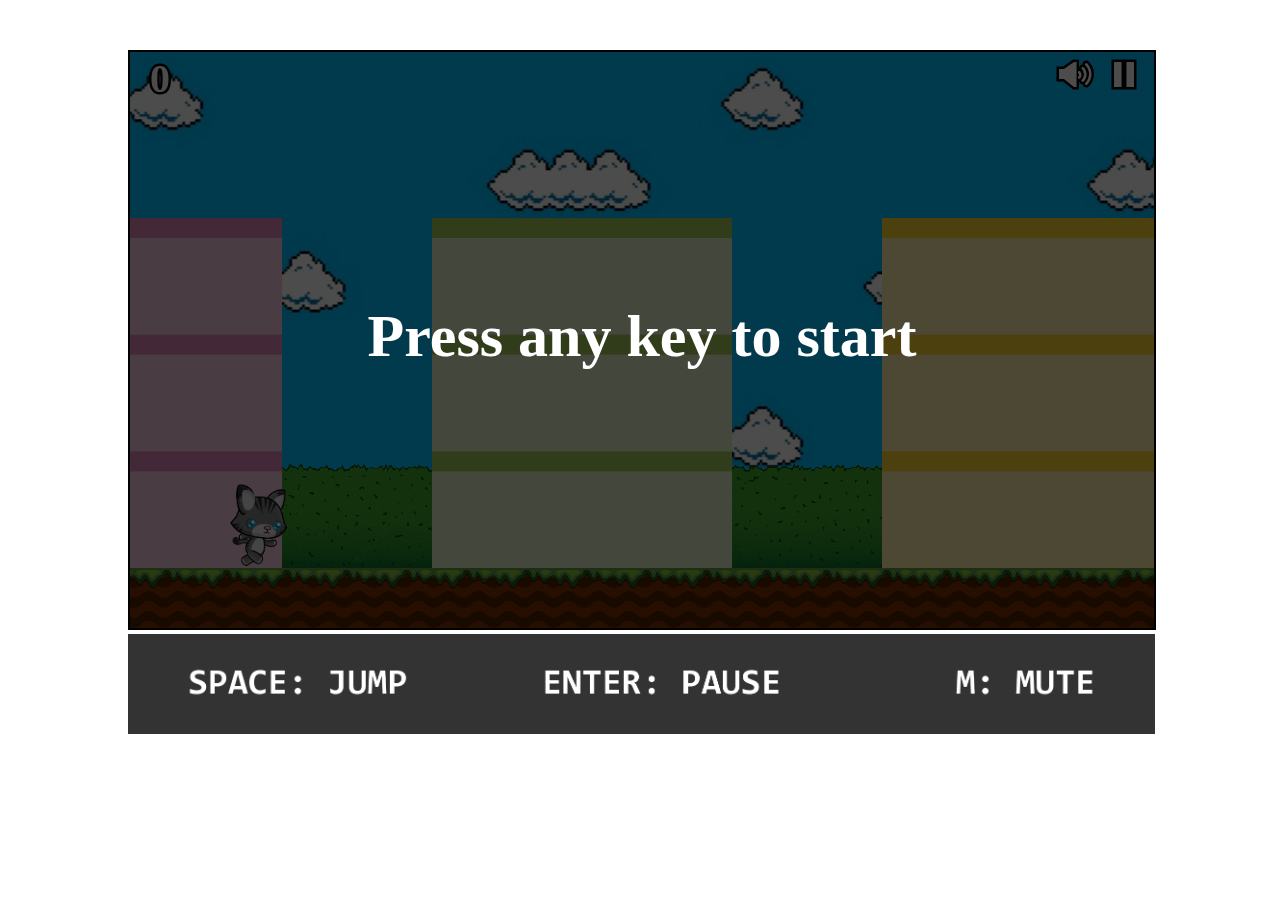
<file: KittenGame/index.html>
<!doctype html>
<html lang="nl">
<head>
    <meta charset="utf-8">
    <title>Run, Kitten, Run!</title>
    <meta name="viewport" content="width=device-width, initial-scale=1.0">
    <link rel="stylesheet" type="text/css" href="css/style.css">
    <link rel="icon" type="image/png" href="favicon.png">
    <script src="js/script.js"></script>
</head>
    
<body>
    <div id="container">
        <canvas id="myCanvas" width="1024" height="576">Your browser does not support the canvas element. </canvas>
        <img src="img/instructions.png" id="instructions">
    </div>
</body>
</html>
</file>
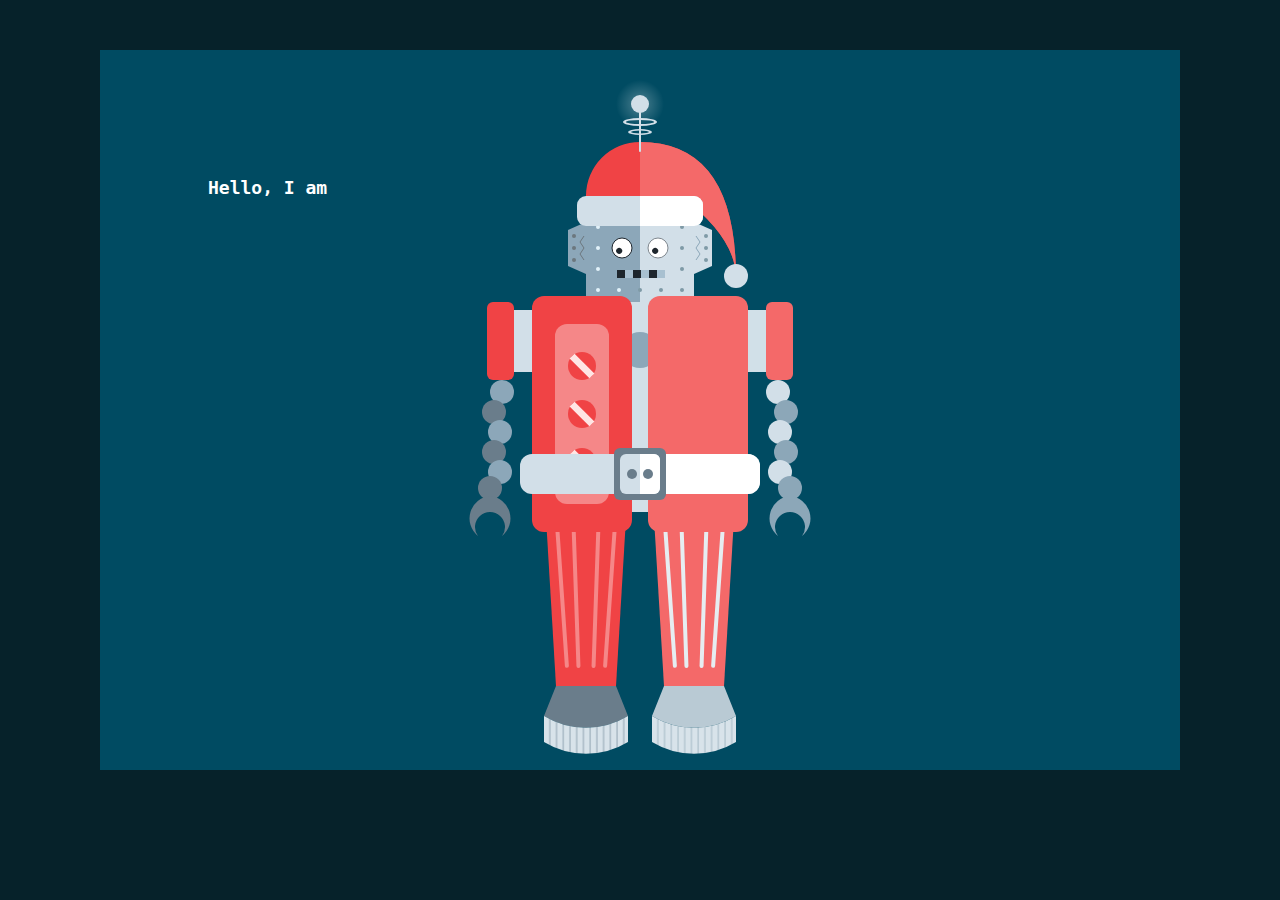
<file: Santinator/index.html>
<!doctype html>
<html lang="nl">
<head>
    <meta charset="utf-8">
    <title>The Santinator</title>
    <meta name="viewport" content="width=device-width, initial-scale=1.0">
    <link rel="stylesheet" type="text/css" href="css/style.css">
    <link rel="icon" type="image/png" href="favicon.png">
    <script type="text/javascript" src="js/jquery-3.1.1.min.js"></script>
    <script type="text/javascript" src="js/script.js"></script>
</head>
    
<body>
    <div id="container">
    <svg version="1.1"
         baseProfile="full"
         xmlns="http://www.w3.org/2000/svg"
         width="1080" height="720" viewbox="0 0 1080 720"
         id="santinator">
        
        <defs>
            <radialGradient id="glow">
                  <stop offset="10%" stop-color="#ffffff" stop-opacity="0.6"/>
                  <stop offset="100%" stop-color="#ffffff" stop-opacity="0"/>
            </radialGradient>
            <pattern id="stripes" x="0" y="0" width="0.08" height="1" patternContentUnits="objectBoundingBox">
                <rect x="0" y="0" width="0.08" height="1" fill="#d8e3ea"/>
                <rect x="0.06" y="0" width="0.02" height="1" fill="#aebec9"/>
            </pattern>
            <pattern id="stripesLighter" x="0" y="0" width="0.08" height="1" patternContentUnits="objectBoundingBox">
                <rect x="0" y="0" width="0.08" height="1" fill="#d8e3ea"/>
                <rect x="0.06" y="0" width="0.02" height="1" fill="#b9cad4"/>
            </pattern>
        </defs>
        
        <rect x="0" y="0" width="1920" height="1080" fill="#004b62"/>
    
    <!--HEAD-->
        
        <rect x="486" y="144" width="108" height="108" fill="#8ca7b9"/> <!--head-->
        <rect x="540" y="144" width="54" height="108" fill="#d2dfe8"/> <!--head overlay-->
        
        <!--EYES-->
        <circle  cx="522" cy="198" r="10" stroke="#1e262d" fill="white" stroke-width="1"/> <!--left eyeball-->
        <circle  cx="522" cy="198" r="3" transform="rotate(-45 522 198) translate(-4 0)" fill="#1e262d" id="leftPupil"/> <!--left pupil-->
        
        <circle  cx="558" cy="198" r="10" stroke="#80888f" fill="white" stroke-width="1"/> <!--right eyeball-->
        <circle  cx="558" cy="198" r="3" transform="rotate(-45 558 198) translate(-4 0)" fill="#1e262d" id="rightPupil"/>  <!--right pupil-->
        
        
        <!--MOUTH-->
        <rect x="517" y="220" width="8" height="8" fill="#1e262d"/> <!--1st square-->
        <rect x="525" y="220" width="8" height="8" fill="#a8c0d0"/> <!--2nd square-->
        <rect x="533" y="220" width="8" height="8" fill="#1e262d"/> <!--3th square-->
        <rect x="541" y="220" width="8" height="8" fill="#a8c0d0"/> <!--4th square-->
        <rect x="549" y="220" width="8" height="8" fill="#1e262d"/> <!--5th square-->
        <rect x="557" y="220" width="8" height="8" fill="#a8c0d0"/> <!--6th square-->
        
        
        <!--EARS-->
        <polygon points="486 172, 468 180, 468 216, 486 224" fill="#8ca7b9"/> <!--left ear-->
        <polygon points="594 172, 612 180, 612 216, 594 224" fill="#d2dfe8"/> <!--right ear-->
        <polyline points="484 186, 480 192, 484 198, 480 204, 484 210" stroke="#6c777e" fill="transparent" stroke-width="1"/>
        <polyline points="596 186, 600 192, 596 198, 600 204, 596 210" stroke="#8ca7b9" fill="transparent" stroke-width="1"/>
        
        <!--SCREWS-->
        
        <!--head screws - beginning from top left, following the circle-->
        <circle  cx="498" cy="156" r="2" fill="#e2f1f9"/> 
        <circle  cx="519" cy="156" r="2" fill="#e2f1f9"/>
        <circle  cx="540" cy="156" r="2" fill="#7f9aa6"/>
        <circle  cx="561" cy="156" r="2" fill="#7f9aa6"/>
        <circle  cx="582" cy="156" r="2" fill="#7f9aa6"/>
        <circle  cx="582" cy="177" r="2" fill="#7f9aa6"/>
        <circle  cx="582" cy="198" r="2" fill="#7f9aa6"/>
        <circle  cx="582" cy="219" r="2" fill="#7f9aa6"/>
        <circle  cx="582" cy="240" r="2" fill="#7f9aa6"/>
        <circle  cx="561" cy="240" r="2" fill="#7f9aa6"/>
        <circle  cx="540" cy="240" r="2" fill="#7f9aa6"/>
        <circle  cx="519" cy="240" r="2" fill="#e2f1f9"/>
        <circle  cx="498" cy="240" r="2" fill="#e2f1f9"/>
        <circle  cx="498" cy="219" r="2" fill="#e2f1f9"/>
        <circle  cx="498" cy="198" r="2" fill="#e2f1f9"/>
        <circle  cx="498" cy="177" r="2" fill="#e2f1f9"/>
        
        <!--left ear screws, top to bottom-->
        <circle  cx="474" cy="186" r="2" fill="#6c777e"/>
        <circle  cx="474" cy="198" r="2" fill="#6c777e"/>
        <circle  cx="474" cy="210" r="2" fill="#6c777e"/>
        
        <!--right ear screws, top to bottom-->
        <circle  cx="606" cy="186" r="2" fill="#7f9aa6"/>
        <circle  cx="606" cy="198" r="2" fill="#7f9aa6"/>
        <circle  cx="606" cy="210" r="2" fill="#7f9aa6"/>
    
        
        <!--HAT-->
        <path d="M 486 146 
                 a 54 54, 0, 0, 1, 54 -54
                 q 96 0, 96 136
                 q 0 -40, -54 -81
                 Z"
        fill="#f04345"/>  <!--cap-->
        <path d="M 540 92 
                 q 96 0, 96 136
                 q 0 -40, -54 -81
                 L 540 146
                 Z"
        fill="#f46969"/>  <!--cap overlay-->
    
        <rect x="477" y="146" width="126" height="30" rx="9" ry="9" fill="#d2dfe8"/> <!--white strip-->
        <path d="M 540 146 h 54 a 9 9, 0, 0, 1, 9 9 v 12 a 9 9, 0, 0, 1, -9 9 h -54 Z" fill="#ffffff"/>  <!--white strip overlay-->
        <circle cx="636" cy="226" r="12" fill="#d2dfe8"/> <!--pompon-->
    
        
        <!--ANTENNA-->
        <ellipse  cx="540" cy="72" rx="17" ry="4" fill="#d2dfe8" />
        <ellipse  cx="540" cy="72" rx="14" ry="2" fill="#004b62"/> <!--1st ellipse-->
        <ellipse  cx="540" cy="82" rx="12" ry="3" fill="#d2dfe8"/>
        <ellipse  cx="540" cy="82" rx="9" ry="1.5" fill="#004b62"/> <!--2nd ellipse-->
        <rect x="539" y="54" width="2" height="48" rx="1" ry="1" fill="#d2dfe8"/> <!--rod-->
        <circle  cx="540" cy="54" r="24" fill="url(#glow)"/> <!--bulb glow-->
        <circle  cx="540" cy="54" r="9" fill="#d2dfe8"/> <!--bulb-->
        
        
        
    <!--ARMS-->
        
        <rect x="414" y="260" width="18" height="62" fill="#d2dfe8"/><!--left shoulder/body connection-->
        <rect x="387" y="252" width="27" height="78" rx="6" ry="6" fill="#f04345"/><!--left shoulder-->
        
        <rect x="648" y="260" width="18" height="62" fill="#d1e0e8"/><!--right shoulder/body connection-->
        <rect x="666" y="252" width="27" height="78" rx="6" ry="6" fill="#f46969"/><!--right shoulder-->
        
        <!--left arm-->
        <circle  cx="402" cy="342" r="12" fill="#8ca7b9"/>
        <circle  cx="394" cy="362" r="12" fill="#6a7d8b"/>
        <circle  cx="400" cy="382" r="12" fill="#8ca7b9"/>
        <circle  cx="394" cy="402" r="12" fill="#6a7d8b"/>
        <circle  cx="400" cy="422" r="12" fill="#8ca7b9"/>
        <circle  cx="390" cy="438" r="12" fill="#6a7d8b"/>
        <path d="M 390 446 
                 a 22.5 22.5 0 0 1 12 40
                 a 15 15 0 1 0 -24 0
                 a 22.5 22.5 0 0 1 12 -40
                 Z"
        fill="#6a7d8b"/> <!--left hand-->
        
        <!--right arm-->
        <circle  cx="678" cy="342" r="12" fill="#d2dfe8"/>
        <circle  cx="686" cy="362" r="12" fill="#8ca7b8"/>
        <circle  cx="680" cy="382" r="12" fill="#d2dfe8"/>
        <circle  cx="686" cy="402" r="12" fill="#8ca7b8"/>
        <circle  cx="680" cy="422" r="12" fill="#d2dfe8"/>
        <circle  cx="690" cy="438" r="12" fill="#8ca7b8"/>
        <path d="M 690 446 
                 a 22.5 22.5 0 0 1 12 40
                 a 15 15 0 1 0 -24 0
                 a 22.5 22.5 0 0 1 12 -40
                 Z"
        fill="#8ca7b8"/> <!--right hand-->
        
    
        
    <!--LEGS-->
        
        <polygon points="446 468, 526 468, 516 636, 456 636" fill="#f04345"/> <!--left leg-->
        <line x1="462" y1="474" x2="462" y2="616" transform="rotate(-4 462 546)" stroke="#f58788" fill="transparent" stroke-width="4" stroke-linecap="round"/><!--left leg 1st stripe-->
        <line x1="476" y1="474" x2="476" y2="616" transform="rotate(-2 476 546)" stroke="#f58788" fill="transparent" stroke-width="4" stroke-linecap="round"/><!--left leg 2nd stripe-->
        <line x1="496" y1="474" x2="496" y2="616" transform="rotate(2 496 546)" stroke="#f58788" fill="transparent" stroke-width="4" stroke-linecap="round"/><!--left leg 3th stripe-->
        <line x1="510" y1="474" x2="510" y2="616" transform="rotate(4 510 546)" stroke="#f58788" fill="transparent" stroke-width="4" stroke-linecap="round"/><!--left leg 4th stripe-->
        <path d="M 456 636
                 l -12 30
                 a 81 81 0 0 0 84 0
                 l -12 -30
                 Z"
        fill="#6a7d8b"/> <!--left foot upperpart-->
        <path d="M 444 666
                 l 0 26
                 a 81 81 0 0 0 84 0
                 l 0 -26
                 a 81 81 0 0 1 -84 0
                 Z"
        fill="url(#stripes)"/> <!--left foot bottompart-->
        
        <polygon points="634 468, 554 468, 564 636, 624 636" fill="#f46969"/> <!--right leg-->
        <line x1="570" y1="474" x2="570" y2="616" transform="rotate(-4 570 546)" stroke="#e6edf1" fill="transparent" stroke-width="4" stroke-linecap="round"/><!--right leg 1st stripe-->
        <line x1="584" y1="474" x2="584" y2="616" transform="rotate(-2 584 546)" stroke="#e6edf1" fill="transparent" stroke-width="4" stroke-linecap="round"/><!--right leg 2nd stripe-->
        <line x1="604" y1="474" x2="604" y2="616" transform="rotate(2 604 546)" stroke="#e6edf1" fill="transparent" stroke-width="4" stroke-linecap="round"/><!--right leg 3th stripe-->
        <line x1="618" y1="474" x2="618" y2="616" transform="rotate(4 618 546)" stroke="#e6edf1" fill="transparent" stroke-width="4" stroke-linecap="round"/><!--right leg 4th stripe-->   
        <path d="M 564 636
                 l -12 30
                 a 81 81 0 0 0 84 0
                 l -12 -30
                 Z"
        fill="#b9cad4"/> <!--right foot upperpart-->
        <path d="M 552 666
                 l 0 26
                 a 81 81 0 0 0 84 0
                 l 0 -26
                 a 81 81 0 0 1 -84 0
                 Z"
        fill="url(#stripesLighter)"/> <!--right foot bottompart-->
        
        
        
    <!--BODY-->
        
        <rect x="432" y="252" width="216" height="210" rx="12" ry="12" fill="#d2dfe8"/> <!--body-->
        <circle  cx="540" cy="300" r="18" fill="#8ca7b9"/> <!--heart-->
        
        
        <!--COAT-->
        
        <rect x="432" y="246" width="100" height="236" rx="12" ry="12" fill="#f04345"/> <!--left big square-->
        <rect x="455" y="274" width="54" height="180" rx="12" ry="12" fill="#f58788"/> <!--left small square-->
        
        <circle  cx="482" cy="316" r="14" fill="#f04345"/> <!--left button 1-->
        <rect x="468" y="312.5" width="28" height="7" transform="rotate(45 482 316)" fill="#ffe5e4"/>
        <circle  cx="482" cy="364" r="14" fill="#f04345"/> <!--left button 2-->
        <rect x="468" y="360.5" width="28" height="7" transform="rotate(45 482 364)" fill="#ffe5e4"/>
        <circle  cx="482" cy="412" r="14" fill="#f04345"/> <!--left button 3-->
        <rect x="468" y="408.5" width="28" height="7" transform="rotate(45 482 412)" fill="#ffe5e4"/>
        
        <rect x="548" y="246" width="100" height="236" rx="12" ry="12" fill="#f46969"/> <!--right big square-->
    
    
        <!--BELT-->
        <rect x="420" y="404" width="240" height="40" rx="12" ry="12" fill="#d2dfe8"/> <!--belt-->
        <path d="M 540 404 h 108 a 12 12, 0, 0, 1, 12 12 v 16 a 12 12, 0, 0, 1, -12 12 h -108 Z" fill="#ffffff"/> <!--belt overlay-->
        <rect x="514" y="398" width="52" height="52" rx="6" ry="6" fill="#6a7d8b"/> <!--buckle outer part-->
        <rect x="520" y="404" width="40" height="40" rx="6" ry="6" fill="#d2dfe8"/> <!--buckle inner part-->
        <path d="M 540 404 h 14 a 6 6, 0, 0, 1, 6 6 v 28 a 6 6, 0, 0, 1, -6 6 h -14 Z" fill="#ffffff"/> <!--buckle inner part overlay-->
        <circle  cx="532" cy="424" r="5" fill="#6a7d8b"/><!--button left-->
        <circle  cx="548" cy="424" r="5" fill="#6a7d8b"/><!--button right-->
        
    <!--MESSAGE-->
        
        <text x="108" y="144" font-weight="bold" font-family="Consolas, monospace" font-size="18" fill="#ffffff" id="line1">Hello, i am the Santinator!</text>
        <text x="108" y="174" font-weight="bold" font-family="Consolas, monospace" font-size="18" fill="#ffffff" id="line2">Have you been good this year?</text>
        <text x="108" y="214" font-family="Consolas, monospace" font-size="24" fill="#ffffff" id="lineyes">[Y] Yes</text>
        <text x="108" y="249" font-family="Consolas, monospace" font-size="24" fill="#ffffff" id="lineno">[N] No</text>
        
    </svg>
    </div>
</body>
</html>
</file>
<file: KittenGame/css/style.css>
@import url(https://fonts.googleapis.com/css?family=Fira+Sans:300,700" rel="stylesheet);

@font-face {
    font-family: 'icons';
    src: url('../font/game-icons.eot');
    src: url('../font/game-icons.eot?#iefix') format('embedded-opentype'),
         url('../font/game-icons.woff') format('woff'),
         url('../font/game-icons.ttf') format('truetype'),
         url('../font/game-icons.svg#game-icons') format('svg');
    font-weight: normal;
    font-style: normal;
}
/* mute = m; unmute = u; pause = p; play = l; refresh = r*/

#container {
    width: 1024px;
    height: 676px;
    margin: 50px auto;
}
#myCanvas {
    border-style: solid;
    border-color: black; 
    border-width: 2px;
}
#instructions {
    width: 1027px;
}
</file>
<file: Santinator/css/style.css>
body {
    background-color: #06222a;
}
#container {
    width: 1080px;
    height: 720px;
    margin: 50px auto;
}

#instructions {
    width: 1027px;
}
</file>
